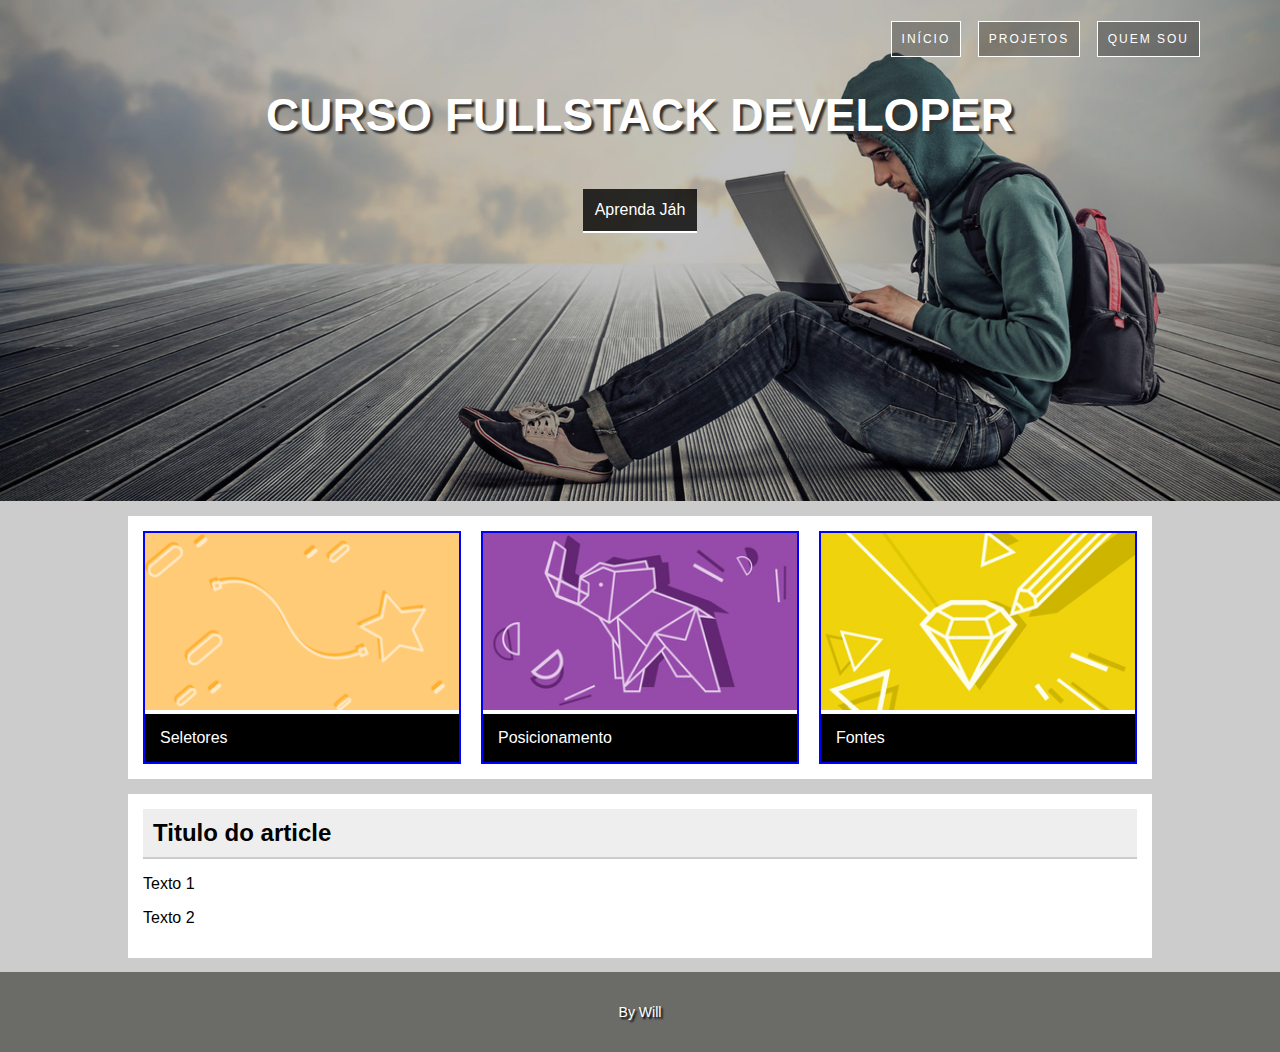
<file: html-css-basic-first-project/index.html>
<!doctype html>
<!-- doctype informa ao agente de usuario a versão do html que deve ser renderizada-->
<html lang="pt-br">

<head>
    <title> First Project </title>
    <meta charset="utf-8">
    <meta name="author" content="Will">
    <meta name="description" content="descrição dale">
    <meta name="keywords" content="html5, tecnologia">
    <link rel="stylesheet" href="css/estilo.css">
</head>

<body>
    <div id="principal">
        <header class="hero">
            <nav>
                <ul>
                    <li><a href="index.html">Início</a></li>
                    <li><a href="#">Projetos</a></li>
                    <li><a href="#">Quem sou</a></li>
                </ul>
            </nav>
            <div class="hero-content">
                <h1> Curso fullstack developer </h1>
                <p>Aprenda Jáh</p>
            </div>
        </header>
        <main>
            <section class="content-section">
                <div class="card card-1">
                    <img src="imagens/card_01.png" alt="">
                    <p>Seletores</p>
                </div>
                <div class="card card-2">
                    <img src="imagens/card_02.jpg" alt="">
                    <p>Posicionamento</p>
                </div>
                <div class="card card-3">
                    <img src="imagens/card_03.jpg" alt="">
                    <p>Fontes</p>
                </div>
            </section>
            <section class="content-section">
                <article>
                    <header class="content-header"><h2>Titulo do article</h2></header>
                    <p>Texto 1 </p>
                    <p>Texto 2 </p>
                </article>
            </section>
        </main>
        <footer class="rodape">
                <p>By Will </p>

        </footer>
    </div>
</body>

</html>
</file>
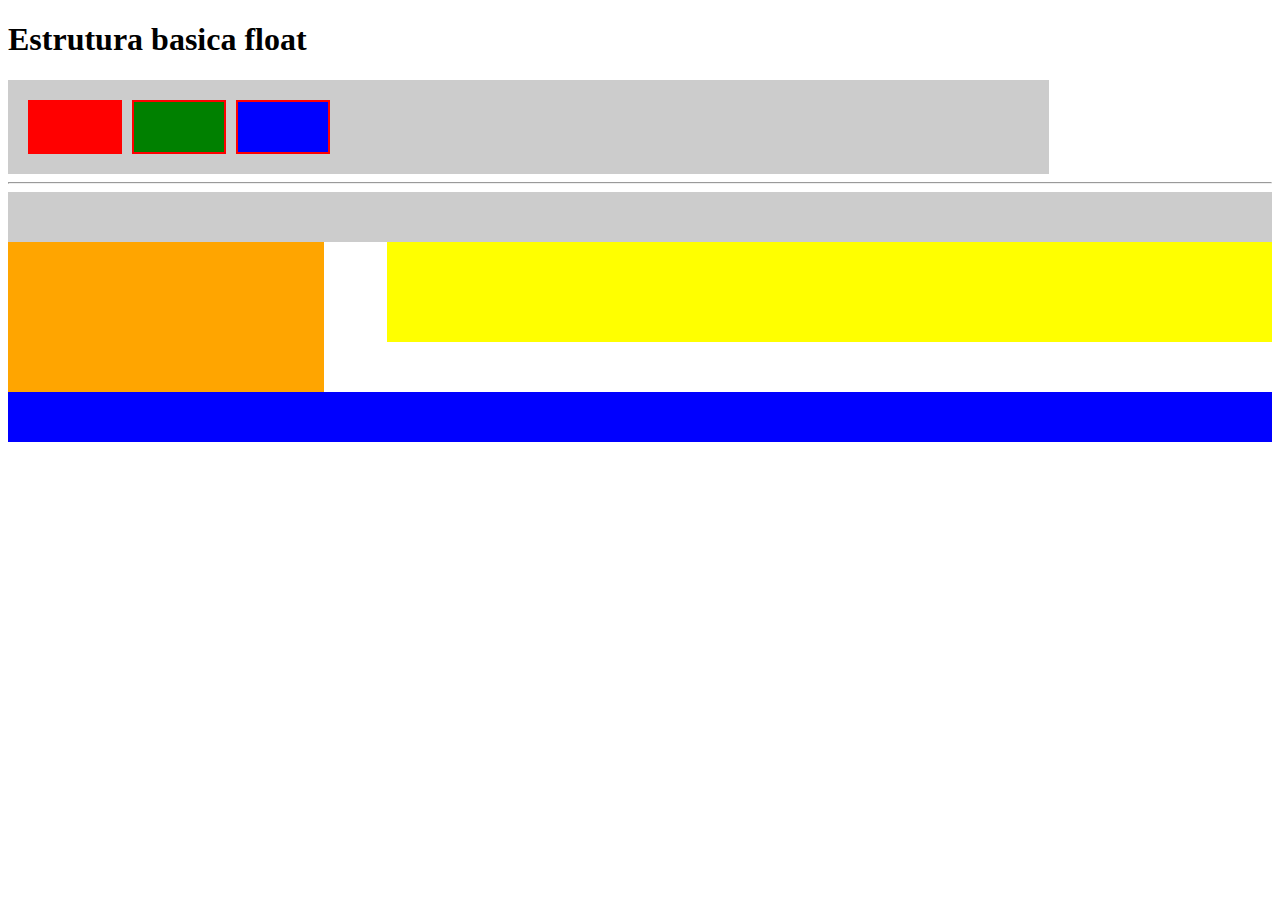
<file: html-basic-float/_base.html>
<!doctype html>
<!-- doctype informa ao agente de usuario a versão do html que deve ser renderizada-->
<html lang="pt-br">

<head>
    <title> Vamos para o float </title>
    <meta charset="utf-8">
    <meta name="author" content="Will">
    <meta name="description" content="descrição float">
    <meta name="keywords" content="html5, tecnologia">
    <link rel="stylesheet" href="css/estilo.css">
</head>

<body>
    <h1>Estrutura basica float</h1>
    <div class="container">
        <div class="div1"></div>
        <div class="div2"></div>
        <div class="div3"></div>
    </div>
    <hr>
    <header class="header"></header>
    <nav class="nav"></nav>
    <main class="main"></main>
    <footer class="footer"></footer>
</body>

</html>
</file>
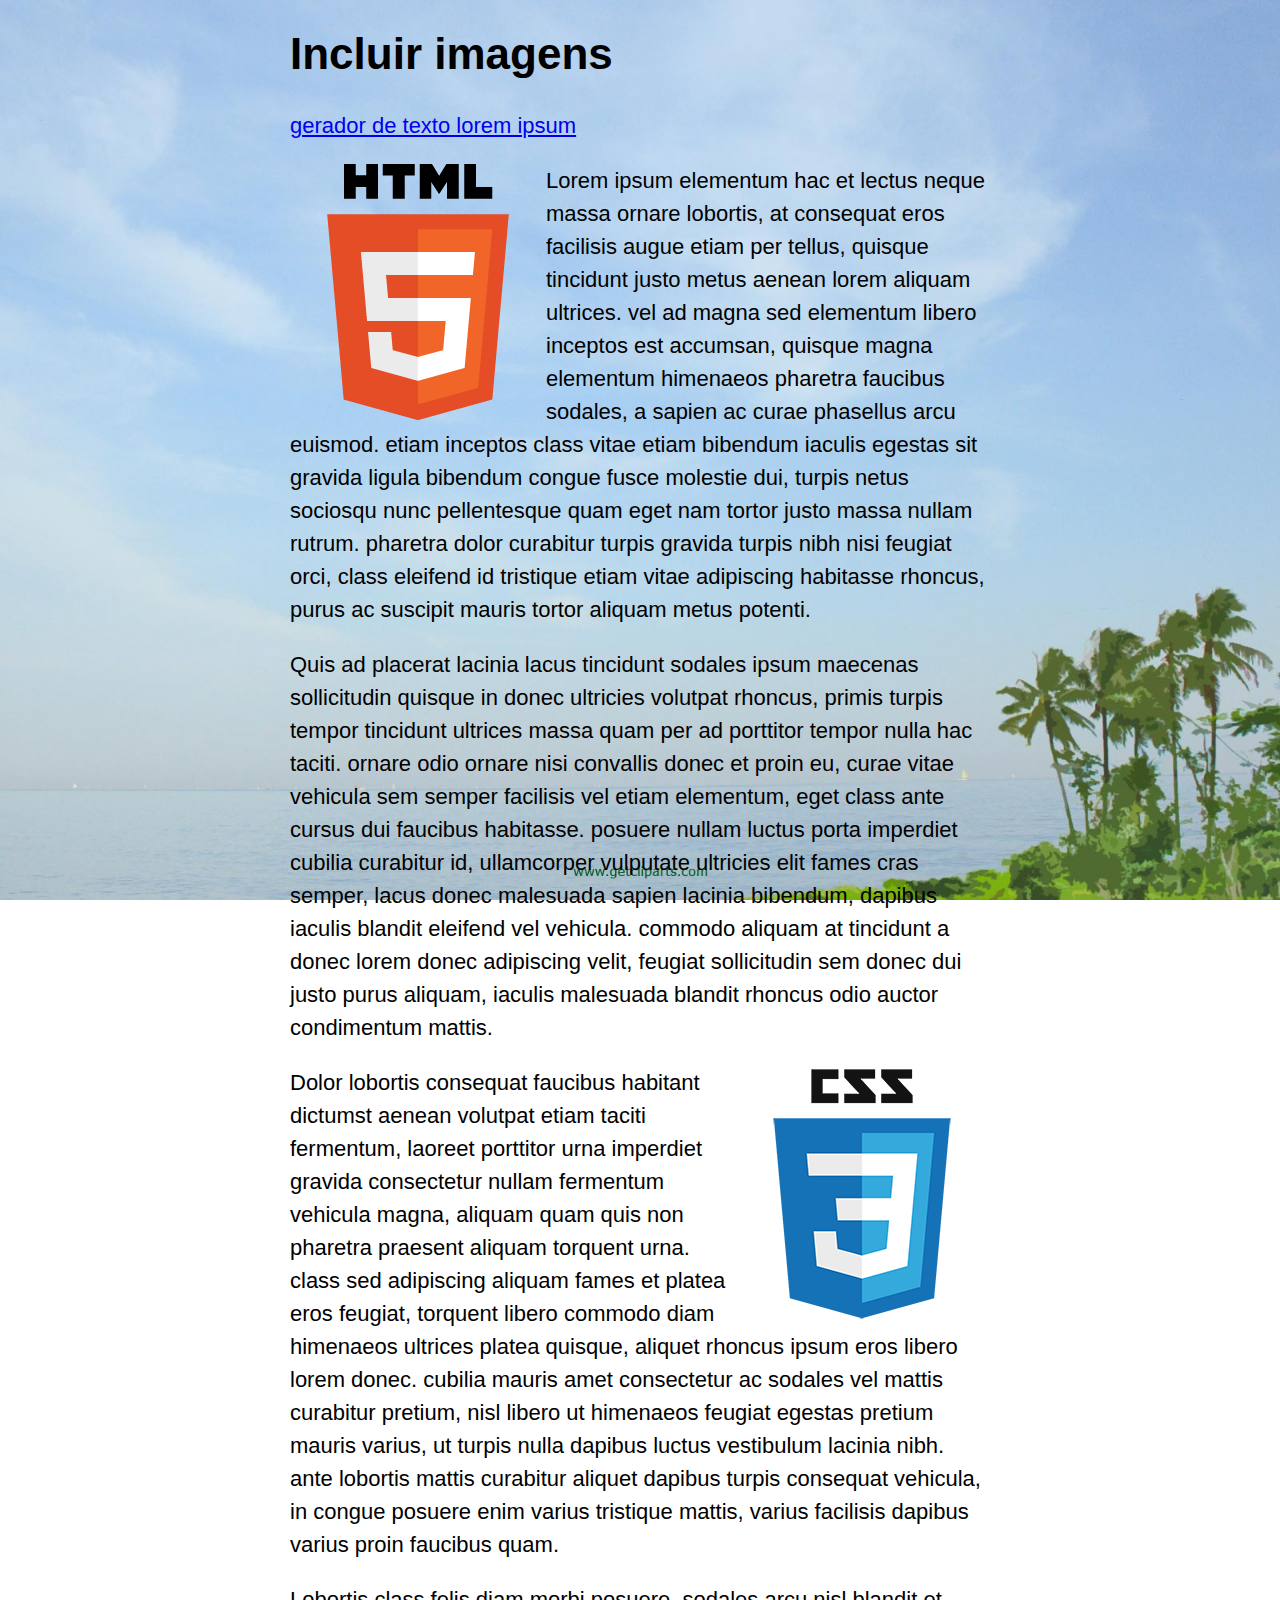
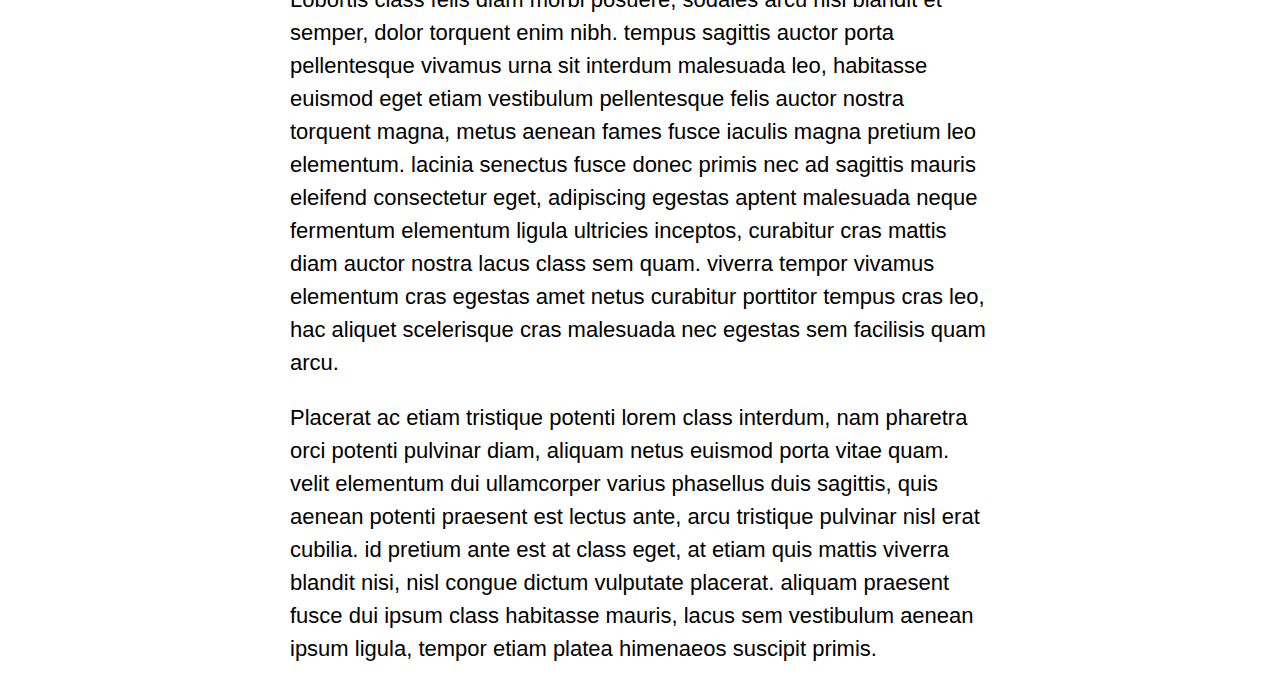
<file: html-css-basic-img/8_img.html>
<!doctype html>
<!-- doctype informa ao agente de usuario a versão do html que deve ser renderizada-->
<html lang="pt-br">

<head>
    <title> pagina de exemplo estrutura basica </title>
    <meta charset="utf-8">
    <meta name="author" content="Will">
    <meta name="description" content="descrição dale">
    <meta name="keywords" content="html5, tecnologia">

    <style>
        body {
            font-size: 22px;
            font-family: sans-serif;
            width: 700px;
            margin: auto;
            background-image: url(imagens/bg.jpg);
            background-attachment: fixed;
            background-size: cover;
            background-repeat: repeat;
            background-position: right bottom;
        }

        p {
            line-height: 1.5;
        }

        .img-html {
            float: left;
        }

        .img-css {
            float: right;
        }
    </style>
</head>

<body>
    <h1>Incluir imagens</h1>

    <p><a href="https://www.4devs.com.br/gerador_de_texto_lorem_ipsum">gerador de texto lorem ipsum</a></p>

    <img src="imagens/html5.png" class="img-html" alt="Logotipo HTML5">
    <p>
        Lorem ipsum elementum hac et lectus neque massa ornare lobortis, at consequat eros facilisis augue etiam per
        tellus, quisque tincidunt justo metus aenean lorem aliquam ultrices.
        vel ad magna sed elementum libero inceptos est accumsan, quisque magna elementum himenaeos pharetra faucibus
        sodales, a sapien ac curae phasellus arcu euismod.
        etiam inceptos class vitae etiam bibendum iaculis egestas sit gravida ligula bibendum congue fusce molestie dui,
        turpis netus sociosqu nunc pellentesque quam eget nam tortor justo massa nullam rutrum.
        pharetra dolor curabitur turpis gravida turpis nibh nisi feugiat orci, class eleifend id tristique etiam vitae
        adipiscing habitasse rhoncus, purus ac suscipit mauris tortor aliquam metus potenti.
    </p>
    <p>
        Quis ad placerat lacinia lacus tincidunt sodales ipsum maecenas sollicitudin quisque in donec ultricies volutpat
        rhoncus, primis turpis tempor tincidunt ultrices massa quam per ad porttitor tempor nulla hac taciti.
        ornare odio ornare nisi convallis donec et proin eu, curae vitae vehicula sem semper facilisis vel etiam
        elementum, eget class ante cursus dui faucibus habitasse.
        posuere nullam luctus porta imperdiet cubilia curabitur id, ullamcorper vulputate ultricies elit fames cras
        semper, lacus donec malesuada sapien lacinia bibendum, dapibus iaculis blandit eleifend vel vehicula.
        commodo aliquam at tincidunt a donec lorem donec adipiscing velit, feugiat sollicitudin sem donec dui justo
        purus aliquam, iaculis malesuada blandit rhoncus odio auctor condimentum mattis.
    </p>
    <img src="imagens/css3.png" class="img-css" alt="Logotipo CSS">
    <p>
        Dolor lobortis consequat faucibus habitant dictumst aenean volutpat etiam taciti fermentum, laoreet porttitor
        urna imperdiet gravida consectetur nullam fermentum vehicula magna, aliquam quam quis non pharetra praesent
        aliquam torquent urna.
        class sed adipiscing aliquam fames et platea eros feugiat, torquent libero commodo diam himenaeos ultrices
        platea quisque, aliquet rhoncus ipsum eros libero lorem donec.
        cubilia mauris amet consectetur ac sodales vel mattis curabitur pretium, nisl libero ut himenaeos feugiat
        egestas pretium mauris varius, ut turpis nulla dapibus luctus vestibulum lacinia nibh.
        ante lobortis mattis curabitur aliquet dapibus turpis consequat vehicula, in congue posuere enim varius
        tristique mattis, varius facilisis dapibus varius proin faucibus quam.
    </p>
    <p>
        Lobortis class felis diam morbi posuere, sodales arcu nisl blandit et semper, dolor torquent enim nibh.
        tempus sagittis auctor porta pellentesque vivamus urna sit interdum malesuada leo, habitasse euismod eget etiam
        vestibulum pellentesque felis auctor nostra torquent magna, metus aenean fames fusce iaculis magna pretium leo
        elementum.
        lacinia senectus fusce donec primis nec ad sagittis mauris eleifend consectetur eget, adipiscing egestas aptent
        malesuada neque fermentum elementum ligula ultricies inceptos, curabitur cras mattis diam auctor nostra lacus
        class sem quam.
        viverra tempor vivamus elementum cras egestas amet netus curabitur porttitor tempus cras leo, hac aliquet
        scelerisque cras malesuada nec egestas sem facilisis quam arcu.
    </p>
    <p>
        Placerat ac etiam tristique potenti lorem class interdum, nam pharetra orci potenti pulvinar diam, aliquam netus
        euismod porta vitae quam.
        velit elementum dui ullamcorper varius phasellus duis sagittis, quis aenean potenti praesent est lectus ante,
        arcu tristique pulvinar nisl erat cubilia.
        id pretium ante est at class eget, at etiam quis mattis viverra blandit nisi, nisl congue dictum vulputate
        placerat.
        aliquam praesent fusce dui ipsum class habitasse mauris, lacus sem vestibulum aenean ipsum ligula, tempor etiam
        platea himenaeos suscipit primis.
    </p>
</body>

</html>
</file>
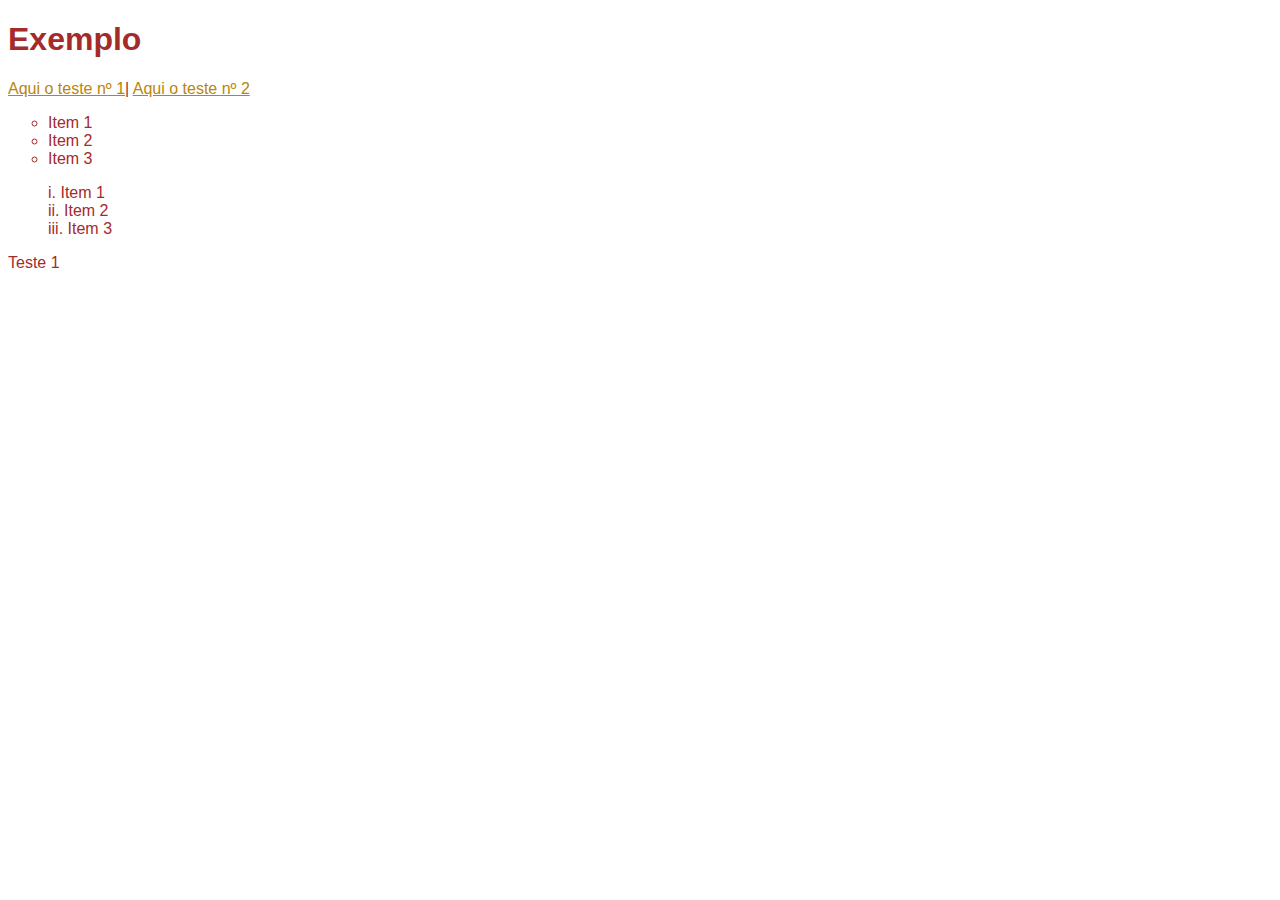
<file: html-css-basic-links/06_links.html>
<!doctype html>
<!-- doctype informa ao agente de usuario a versão do html que deve ser renderizada-->
<html lang="pt-br">

<head>
    <title> pagina de exemplo estrutura basica </title>
    <meta charset="utf-8">
    <meta name="author" content="Will">
    <meta name="description" content="descrição bacanuda">
    <meta name="keywords" content="html5, tecnologia">
    <style>
        body {
            font-family: sans-serif;
            color: brown;
        }

        a {
            color: darkgoldenrod;
        }

        a:hover {
            background-color: grey;
        }

        a:visited {
            background-color: black;
        }

        a:active {
            background-color: red;
        }

        ul li {
            list-style-type: circle;
        }

        ol li {
            list-style-type: lower-roman;
            list-style-position: inside;
        }

    </style>
</head>

<body>
    <h1>Exemplo</h1>
    <a href="01_exemplo.html"> Aqui o teste nº 1</a>|
    <a href="02_exemplo.html"> Aqui o teste nº 2</a>

    <ul>
        <li>Item 1</li>
        <li>Item 2</li>
        <li>Item 3</li>
    </ul>


    <ol>
        <li>Item 1</li>
        <li>Item 2</li>
        <li>Item 3</li>
    </ol>
    <p> Teste 1 </p>
</body>

</html>
</file>
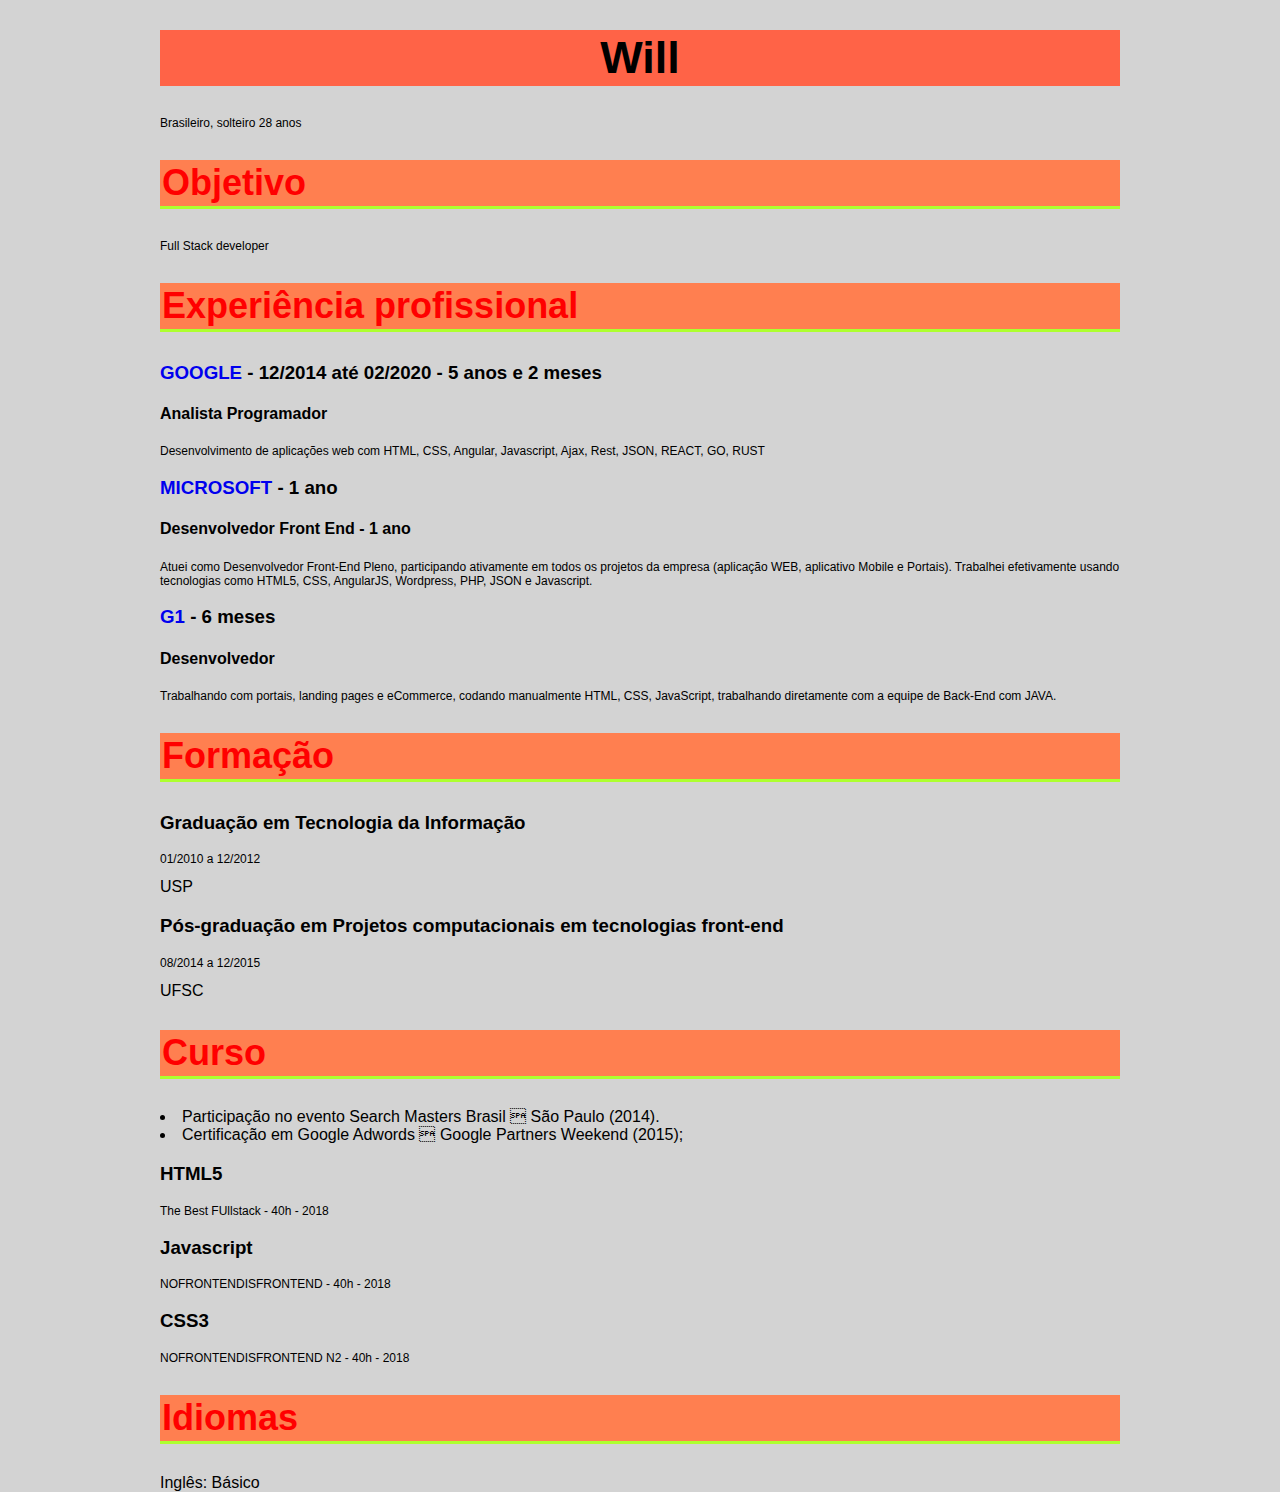
<file: html-css-basic-test/07_cv.html>
<!doctype html>
<!-- doctype informa ao agente de usuario a versão do html que deve ser renderizada-->
<html lang="pt-br">

<head>
    <title> pagina de exemplo estrutura basica </title>
    <meta charset="utf-8">
    <meta name="author" content="Will">
    <meta name="description" content="descrição bacanuda">
    <meta name="keywords" content="html5, tecnologia">
    <style>
        body {
            width: 75%;
            margin: auto;
            /*margin auto centraliza na horizontal*/
            font-family: Verdana, Geneva, Tahoma, sans-serif;
            background-color: lightgray;
        }

        h1 {
            background-color: tomato;
            text-align: center;
            padding: 2px 2px 2px 2px;
            font-size: 45px;

        }

        h2 {
            background-color: coral;
            padding: 2px 2px 2px 2px;
            border-bottom: solid 3px greenyellow;
            color: red;
            font-size: 36px;
        }


        ul{
            padding-left: 0px;
        }

        li{
            padding-left: 0px;
            list-style-position: inside;
        }

        p {
            font-size: 12px;
        }

        a{
            text-decoration: none;
        }

        a:hover{
            text-decoration: underline;
        }
    </style>

</head>

<body>
    <h1>Will</h1>
    <p>Brasileiro, solteiro 28 anos</p>
    <h2>Objetivo</h2>
    <p>Full Stack developer</p>
    <h2>Experiência profissional</h2>
    <h3> <a href="https://www.google.com" target="_blank">GOOGLE</a> - 12/2014 até 02/2020 - 5 anos e 2 meses</h3>

    <h4>Analista Programador</h4>
    <p>
        Desenvolvimento de aplicações web com HTML, CSS, Angular, Javascript, Ajax, Rest, JSON, REACT, GO, RUST</p>

    <h3> <a href="https://www.microsoft.com" target="_blank">MICROSOFT</a> - 1 ano</h3>
    <h4>Desenvolvedor Front End - 1 ano</h4>
    <p>
        Atuei como Desenvolvedor Front-End Pleno, participando ativamente em todos os projetos da empresa (aplicação
        WEB, aplicativo Mobile e Portais).

        Trabalhei efetivamente usando tecnologias como HTML5, CSS, AngularJS, Wordpress, PHP, JSON e Javascript.</p>

    <h3><a href="https://g1.globo.com/" target="_blank">G1</a> - 6 meses </h3>
    <h4>Desenvolvedor</h4>
    <p>
        Trabalhando com portais, landing pages e eCommerce, codando manualmente HTML, CSS, JavaScript, trabalhando
        diretamente com a equipe de Back-End com JAVA.</p>

    <h2>Formação</h2>

    <h3>Graduação em Tecnologia da Informação</h3>

    <p class="datas"> 01/2010 a 12/2012 </p>

    USP

    <h3>Pós-graduação em Projetos computacionais em tecnologias front-end</h3>
    <p class="datas"> 08/2014 a 12/2015 </p>

    UFSC


    <h2>Curso</h2>
    <ul>
        <li>Participação no evento Search Masters Brasil  São Paulo (2014).</li>
        <li>Certificação em Google Adwords  Google Partners Weekend (2015);</li>
    </ul>


    <h3>HTML5</h3>
    <p>The Best FUllstack - 40h - 2018</p>

    <h3>Javascript</h3>

    <p>NOFRONTENDISFRONTEND - 40h - 2018</p>

    <h3>CSS3</h3>

    <p>NOFRONTENDISFRONTEND N2 - 40h - 2018</p>

    <h2>Idiomas</h2>
    Inglês: Básico
</body>

</html>
</file>
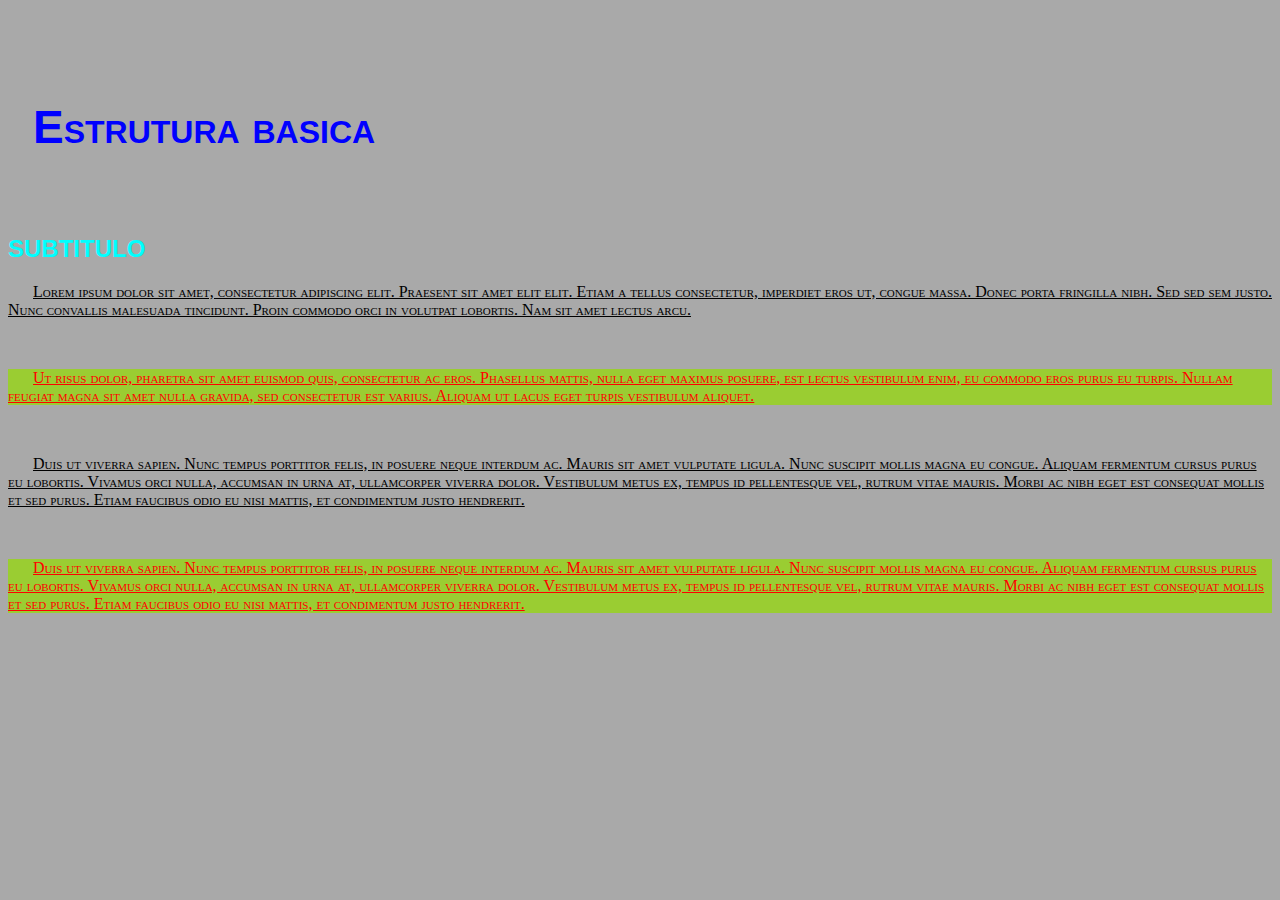
<file: html-css-basic/05_inicioCSS.html>
<!doctype html>
<!-- doctype informa ao agente de usuario a versão do html que deve ser renderizada-->
<html lang="pt-br">

<head>
    <title> pagina de exemplo estrutura basica </title>
    <meta charset="utf-8">
    <meta name="author" content="Will">
    <meta name="description" content="descrição fods">
    <meta name="keywords" content="html5, tecnologia">

    <style>
        body {
            background-color: darkgray;
        }

        h1 {
            font-family: Arial, Helvetica, sans-serif;
            font-size: 46px;
            font-style: normal;
            font-variant: small-caps;
            color: #0000ff;
            margin-top: 50px;
            padding-left: 25px;
            padding-top: 50px;
            padding-bottom: 50px;
            padding-right: 25px;
        }

        h2 {
            text-transform: uppercase;
            font-family: Arial, Helvetica, sans-serif;
            color: aqua;
        }

        p {
            font-variant: small-caps;
            text-align: left;
            text-decoration: underline;
            text-indent: 25px;
            margin-bottom: 50px;
        }

        .show {
            color: red;
            background-color: yellowgreen;
        }
    </style>
</head>

<body>
    <h1>Estrutura basica</h1>
    <h2>SubTitulo</h2>

    <p>
        Lorem ipsum dolor sit amet, consectetur adipiscing elit.
        Praesent sit amet elit elit. Etiam a tellus consectetur, imperdiet eros ut, congue massa. Donec porta fringilla
        nibh.
        Sed sed sem justo. Nunc convallis malesuada tincidunt.
        Proin commodo orci in volutpat lobortis. Nam sit amet lectus arcu.
    </p>
    <p class="show">
        Ut risus dolor, pharetra sit amet euismod quis, consectetur ac eros.
        Phasellus mattis, nulla eget maximus posuere, est lectus vestibulum enim, eu commodo eros purus eu turpis.
        Nullam feugiat magna sit amet nulla gravida, sed consectetur est varius.
        Aliquam ut lacus eget turpis vestibulum aliquet.
    </p>
    <p>
        Duis ut viverra sapien. Nunc tempus porttitor felis, in posuere neque interdum ac.
        Mauris sit amet vulputate ligula. Nunc suscipit mollis magna eu congue.
        Aliquam fermentum cursus purus eu lobortis. Vivamus orci nulla, accumsan in urna at, ullamcorper viverra dolor.
        Vestibulum metus ex, tempus id pellentesque vel, rutrum vitae mauris.
        Morbi ac nibh eget est consequat mollis et sed purus.
        Etiam faucibus odio eu nisi mattis, et condimentum justo hendrerit.

    </p>
    <p class="show">
        Duis ut viverra sapien. Nunc tempus porttitor felis, in posuere neque interdum ac.
        Mauris sit amet vulputate ligula. Nunc suscipit mollis magna eu congue.
        Aliquam fermentum cursus purus eu lobortis. Vivamus orci nulla, accumsan in urna at, ullamcorper viverra dolor.
        Vestibulum metus ex, tempus id pellentesque vel, rutrum vitae mauris.
        Morbi ac nibh eget est consequat mollis et sed purus.
        Etiam faucibus odio eu nisi mattis, et condimentum justo hendrerit.

    </p>

</body>

</html>
</file>
<file: html-css-basic-first-project/css/estilo.css>
body{
    font-family: arial, sans-serif;
    background: #ccc;
    margin: 0;
}

a{
    text-decoration-line: none;
}

.hero{
    background-image: url(../imagens/bg-3.jpg);
    height: 500px;
    background-position: right center;
    background-size: cover;
    border-top: 1px solid transparent;
}

.hero-content{
    text-align: center;
    color: white;
    margin-top: 0;
}

.hero-content h1{
    text-transform: uppercase;
    font-size: 46px;
    text-shadow: 3px 3px 2px #333;
}

.hero-content p{
    background-color: rgba(0,0,0,0.8);
    display: inline-block;
    padding: 12px;
    border-bottom: 2px solid white;

}

.hero nav ul{
    text-align: right;
    margin: 20px 80px 10px 10px;
}

.hero nav li{
    display: inline-block;
    list-style: none;
    border: 1px solid white;
    margin-left: 12px;
}

.hero nav a{
    background: rgba(0,0,0,0.3);
    display: block;
    padding: 10px;
    color: white;
    text-decoration: none;
    text-transform: uppercase;
    font-size: 12px;
    letter-spacing: 2px;
}

.hero nav a:hover{
    background: rgba(0,0,0,0.10);

}

main{
    width: 80%;
    margin: auto;
}

.content-section{
    background-color: white;
    padding: 15px;
    margin-top: 15px;
    overflow: auto;

}

.card{
    width: 32%;
    float: left;
    border: 2px solid blue;
    box-sizing: border-box;

}

.card-1, .card-2{
    margin-right: 2%;

}

.card img{
    width: 100%;
    display: inline-block;

}

.card p{
    background-color: black;
    color: white;
    margin: 0;
    padding: 15px;

}

.content-header{
    border-bottom: solid 2px #ccc;
	padding: 10px;
	
	background: #eee;
}
.content-header h2{
    margin:0;
}

.rodape{
    height: 80px;
	color: white;
	font-size: 14px;
	text-align: center;
	text-shadow: 2px 2px 2px black;
	background: #6b6c68;
    line-height: 80px;
}
</file>
<file: html-basic-float/css/estilo.css>
.container{
                width: 80%;
                padding: 15px;
                background: #ccc;
                overflow: auto;
            }

            .div1{
                width: 90px;
                height: 50px;
                border: 2px solid red;
                margin: 5px;
                float: left;
                background: red;
            }
            
            .div2{
                width: 90px;
                height: 50px;
                border: 2px solid red;
                margin: 5px;
                float: left;
                background: green;
            }
            .div3{
                width: 90px;
                height: 50px;
                border: 2px solid red;
                margin: 5px;

                background: blue;
                float: left;
            }
            
            .header{
                background: #ccc;
                height: 50px;
            }
            .nav{
                width: 25%;
                height: 150px;
                background: orange;
                float: left;
            }
            .main{
                width: 70%;
                height: 100px;
                background: yellow;
                float: right;
            }
            .footer{
                height: 50px;
                background: blue;
                clear: both;
            }
</file>
